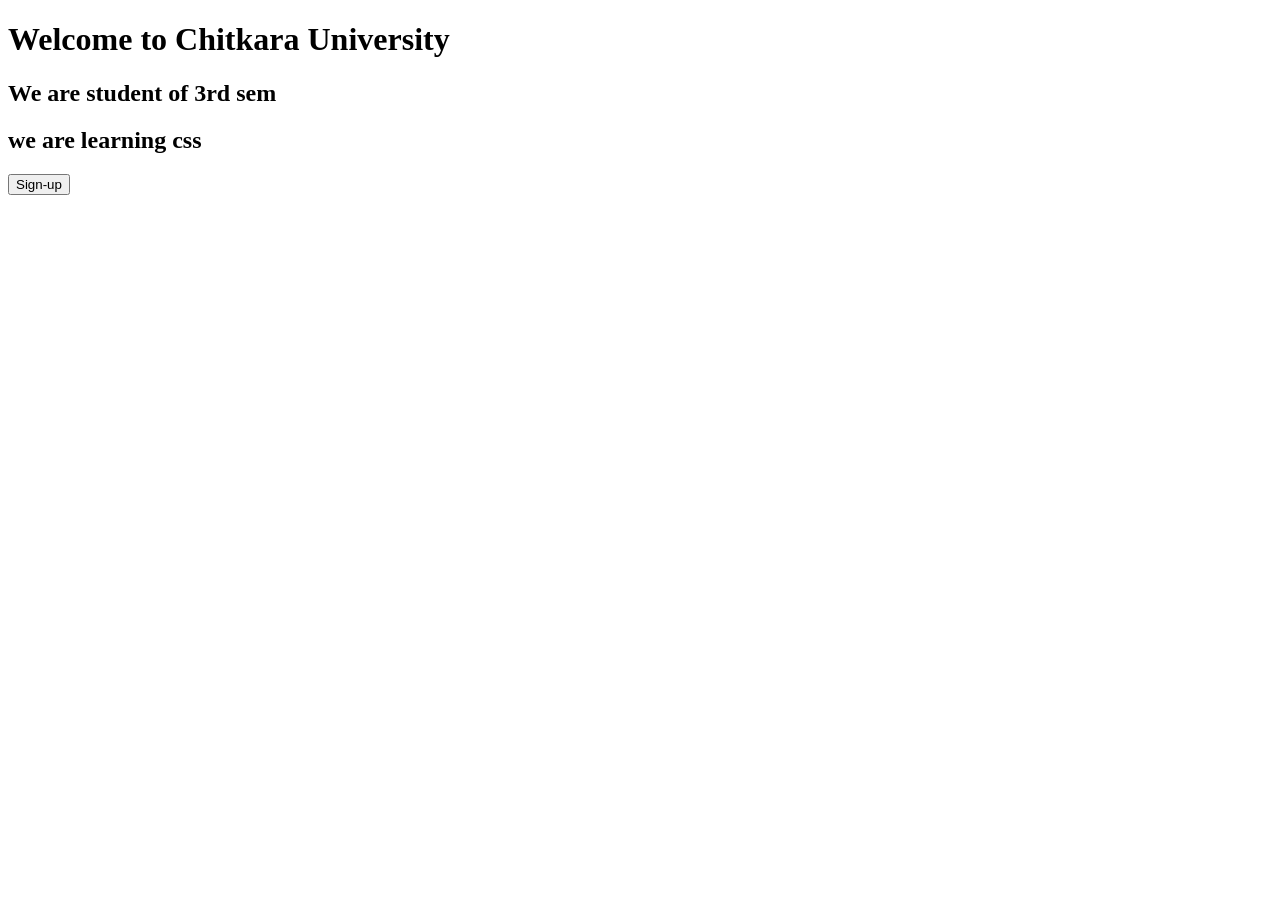
<file: Lec_04/index.html>
<!DOCTYPE html>
<html lang="en">
<head>
    <meta charset="UTF-8">
    <meta name="viewport" content="width=device-width, initial-scale=1.0">
    <meta description = "learn css">
    <meta author ="Avni Goel">
    <link rel="stylesheet" href="style.css">
    <link rel="preconnect" href="https://fonts.googleapis.com">
    <link rel="preconnect" href="https://fonts.gstatic.com" crossorigin>
    <link href="https://fonts.googleapis.com/css2?family=Black+Ops+One&family=Lobster+Two:ital,wght@0,400;0,700;1,400;1,700&family=Playwrite+NZ:wght@100..400&family=Poller+One&family=Smooch+Sans:wght@100..900&display=swap" rel="stylesheet">
    <title>Learn CSS  04</title>
</head>
<body>
    <div class="Header1">
        <h1>Welcome to Chitkara University</h1>
        </div>
        <div class="Header2">
            <h2>We are student of 3rd sem</h2>
        </div>
        <div class="Header3">
           <h2> we are learning css</h2>
        </div>
        <div>
            <button class="btn">Sign-up</button>
        </div>
</body>
</html>
</file>
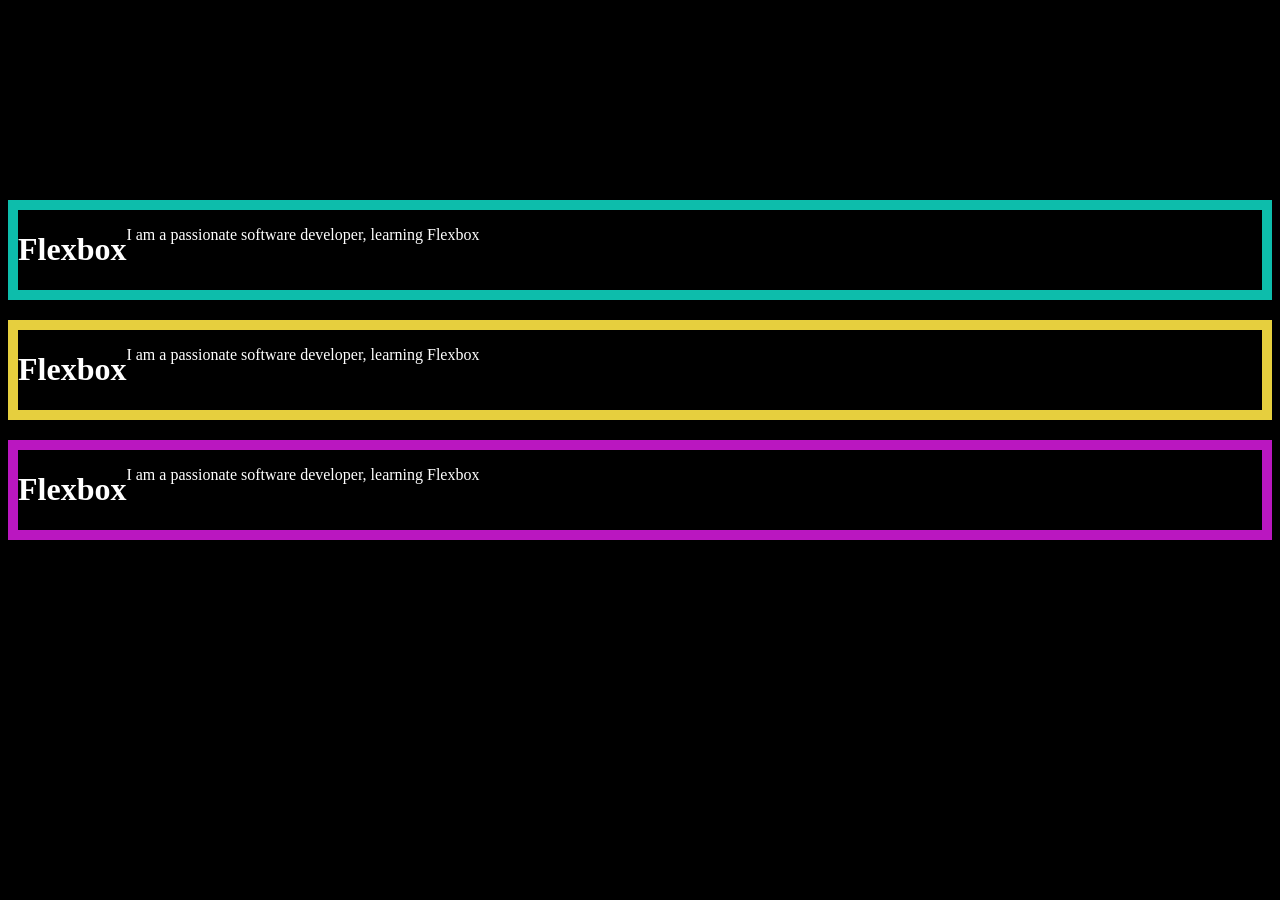
<file: Assignment/flexbox/index.html>
<!DOCTYPE html>
<html lang="en">
<head>
    <meta charset="UTF-8">
    <meta name="viewport" content="width=device-width, initial-scale=1.0">
    <link rel = "stylesheet" href = "style.css">
    <title>Flexbox</title>
</head>
<body>
    <div class = "container">
    <div class = "header1">
        <h1>Flexbox</h1>
        <p>I am a passionate software developer, learning Flexbox</p>
    </div>
    <div class = "header2">
        <h1>Flexbox</h1>
        <p>I am a passionate software developer, learning Flexbox</p>
    </div>
    <div class = "header3">
        <h1>Flexbox</h1>
        <p>I am a passionate software developer, learning Flexbox</p>
    </div>
    </div>
    
    
</body>
</html>
</file>
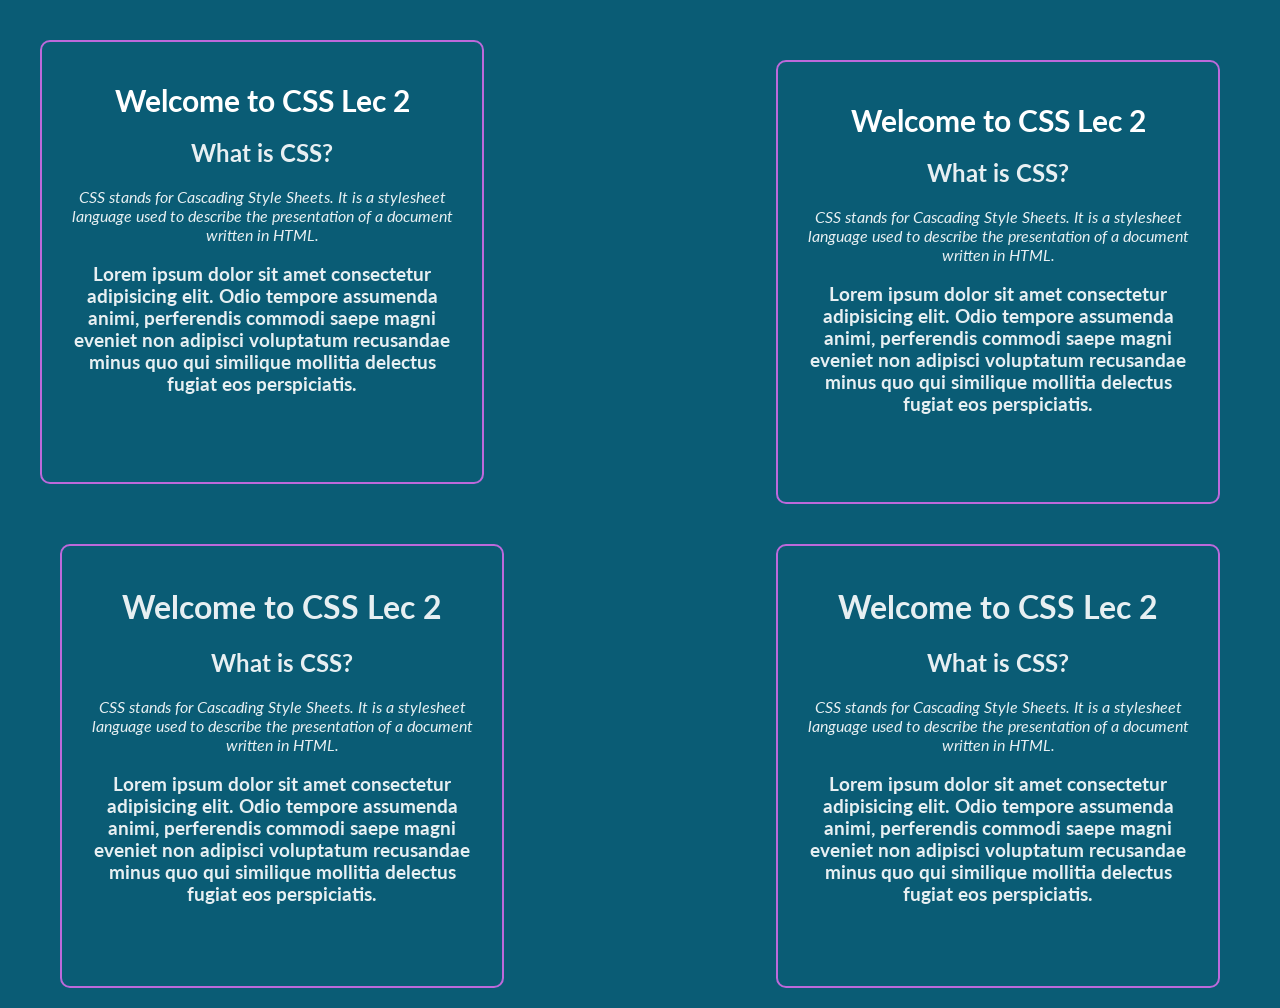
<file: index.html/vscode/HTML/lec_02/index.html>
<!DOCTYPE html>
<html lang="en">
<head>
    <meta charset="UTF-8">
    <meta name="viewport" content="width=device-width, initial-scale=1.0">
    <meta name="description" content="Learning CSS Lec 2">
    <meta name="keywords" content="CSS, HTML, Web Development">
    <meta name="author" content="Kashish Kapoor">

    <link rel="preconnect" href="https://fonts.googleapis.com">
    <link rel="preconnect" href="https://fonts.gstatic.com" crossorigin>

    <link href="https://fonts.googleapis.com/css2?family=Chewy&family=Lato:ital,wght@0,100;0,300;0,400;0,700;0,900;1,100;1,300;1,400;1,700;1,900&family=Roboto:ital,wght@0,100..900;1,100..900&display=swap" rel="stylesheet">

    <link rel="stylesheet" href="style.css">

    <title>Learning CSS Lec 2</title>

    <style>
        body {
            font-family: "Lato", sans-serif;
            margin: 20px;
        }

        .lato-regular-italic {
            font-family: "Lato", sans-serif;
            font-weight: 400;
            font-style: italic;
        }
    </style>
</head>

<body>
    <div class="container">
        <h1 id = "first">Welcome to CSS Lec 2</h1>
        <h2>What is CSS?</h2>

        <p class="lato-regular-italic">
            CSS stands for Cascading Style Sheets. It is a stylesheet language used to describe the presentation of a document written in HTML.
        </p>

        <h3>
            Lorem ipsum dolor sit amet consectetur adipisicing elit. Odio tempore assumenda animi, perferendis commodi saepe magni eveniet non adipisci voluptatum recusandae minus quo qui similique mollitia delectus fugiat eos perspiciatis.
        </h3>
    </div>
    <div class="container2">
        <h1 id = "second">Welcome to CSS Lec 2</h1>
        <h2>What is CSS?</h2>

        <p class="lato-regular-italic">
            CSS stands for Cascading Style Sheets. It is a stylesheet language used to describe the presentation of a document written in HTML.
        </p>

        <h3>
            Lorem ipsum dolor sit amet consectetur adipisicing elit. Odio tempore assumenda animi, perferendis commodi saepe magni eveniet non adipisci voluptatum recusandae minus quo qui similique mollitia delectus fugiat eos perspiciatis.
        </h3>
    </div>
        <div class="container3">
        <h1>Welcome to CSS Lec 2</h1>
        <h2>What is CSS?</h2>

        <p class="lato-regular-italic">
            CSS stands for Cascading Style Sheets. It is a stylesheet language used to describe the presentation of a document written in HTML.
        </p>

        <h3>
            Lorem ipsum dolor sit amet consectetur adipisicing elit. Odio tempore assumenda animi, perferendis commodi saepe magni eveniet non adipisci voluptatum recusandae minus quo qui similique mollitia delectus fugiat eos perspiciatis.
        </h3>
    </div>
    <div class="container4">
        <h1>Welcome to CSS Lec 2</h1>
        <h2>What is CSS?</h2>

        <p class="lato-regular-italic">
            CSS stands for Cascading Style Sheets. It is a stylesheet language used to describe the presentation of a document written in HTML.
        </p>

        <h3>
            Lorem ipsum dolor sit amet consectetur adipisicing elit. Odio tempore assumenda animi, perferendis commodi saepe magni eveniet non adipisci voluptatum recusandae minus quo qui similique mollitia delectus fugiat eos perspiciatis.
        </h3>
    </div>
</body>
</html>
</file>
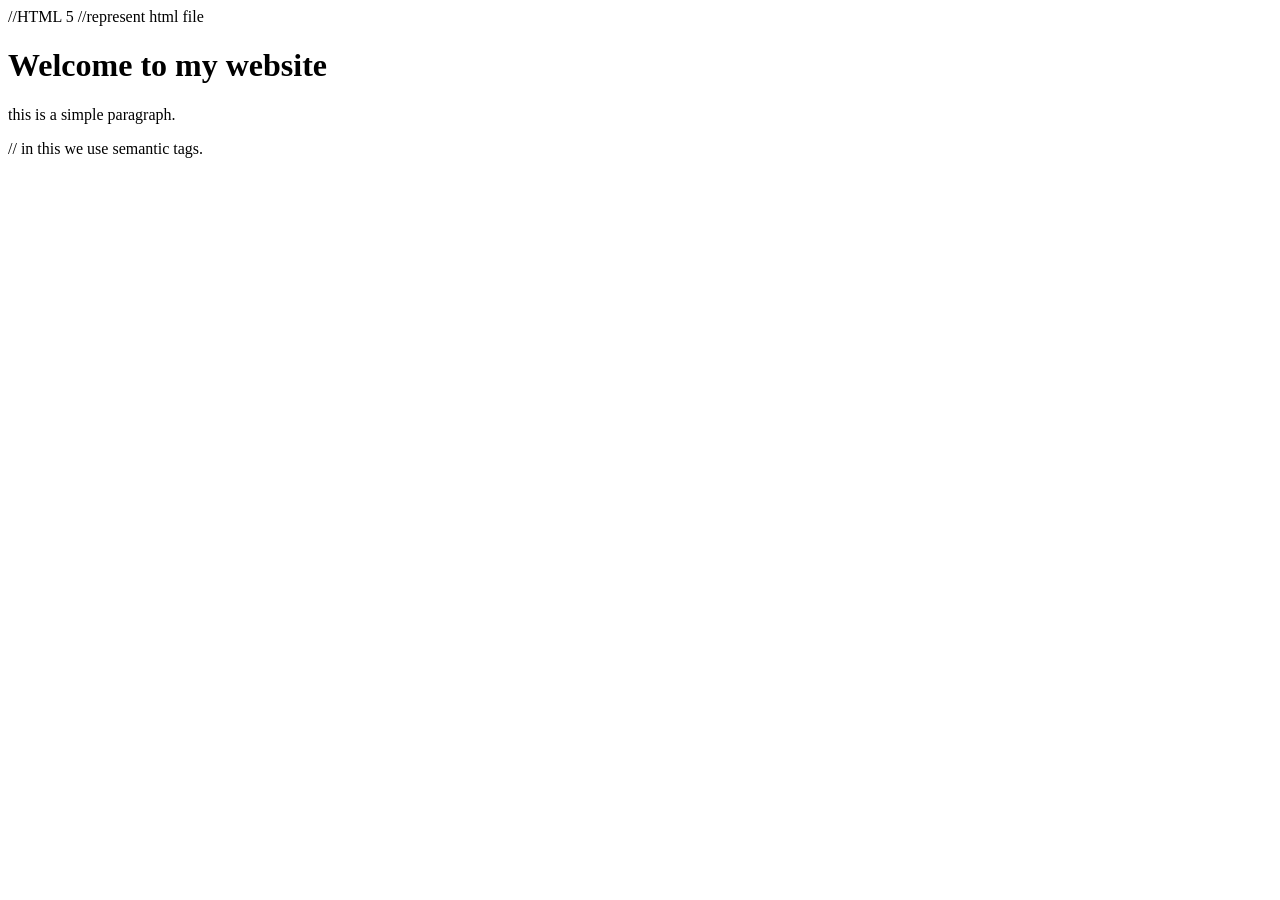
<file: index.html/index2.html>
//HTML 5
<!DOCTYPE html> //represent html file 
<html>
     <head>
        <title>My Website</title>
    </head>
    <body>
        <h1> Welcome to my website</h1>
        <p> this is a simple paragraph. </p>
    </body>
</html>

// in this we use semantic tags.
</file>
<file: Lec_04/style.css>
/* body{
    background-color:black;
    padding-top:70px;
   
}

.Header1{
    color: white;
    text-align: center;
    border:5px solid yellow;
    border-radius: 90px;
    padding: 30px;
    margin-bottom: 20px;
    font-size: 40px;
    font-family: "Poller One", sans-serif;
  font-weight: 400;
  font-style: normal;

}
.Header2{
    color: white;
    text-align: center;
    border:5px solid rgb(238, 158, 158);
    border-radius: 60px;
    padding: 30px;
      margin-bottom: 20px;
      font-family: "Lobster Two", sans-serif;
  font-weight: 400;
  font-style: normal;
}

.Header3{
    color: white;
    text-align: center;
     border:5px solid rgb(167, 236, 179);
    border-radius: 30px;
    padding-top: 30px;
      margin-bottom: 50px;
      font-family: "Lobster Two", sans-serif;
     font-weight: 400;
     font-style: italic;
    }

.btn{
    text-align: center;
    color: blueviolet;
    border:  5px solid red;
    border-radius: 5px;
    padding-top: 10px;
    padding-bottom: 10px;
    font-family: Arial, Helvetica, sans-serif;
    float: left;
    font-size: 20px;
    margin-top: 10px;
    cursor: pointer;
} */

/* * body{
    background-color: burlywood ;
    padding-top:70px;
    font-family: Arial, Helvetica, sans-serif;
}


Main Heading
 .Header1{
    color: white;
    text-align:center;
    border:5px solid #ffd700;
    border-radius:90px;
    padding:30px;
    margin:20px auto;
    width:70%;
    font-size:40px;

    font-family: "Poller One", sans-serif;

    background: linear-gradient(90deg,#111,#333);
    box-shadow:0px 0px 25px yellow;

    transition:0.4s;
}


.Header1:hover{
    transform:scale(1.05);
    box-shadow:0px 0px 40px orange;
}




 .Header2{
    color:white;
    text-align:center;

    border:5px solid rgb(238,158,158);
    border-radius:60px;

    padding:30px;
    margin:20px auto;

    width:60%;

    font-family:"Lobster Two",sans-serif;

    background:linear-gradient(90deg,#222,#444);

    box-shadow:0px 0px 20px pink;

    transition:0.4s;
} 


 .Header2:hover{
    transform:translateY(-10px);
    box-shadow:0px 0px 40px pink;
}

 


/* Third Heading */
 /* .Header3{
    color:white;
    text-align:center;

    border:5px solid rgb(167,236,179);

    border-radius:30px;

    padding:30px;

    margin:20px auto 50px;

    width:50%;

    font-family:"Lobster Two",sans-serif;

    font-style:italic;

    background:linear-gradient(90deg,#111,#333);

    box-shadow:0px 0px 20px lightgreen;

    transition:0.4s;
}
  */


 /* .Header3:hover{
    transform:scale(1.05);
    box-shadow:0px 0px 40px lightgreen;
}  */


/* 

 .btn{

    display:block;

    margin:20px auto;

    color:white;

    background:linear-gradient(45deg,#8a2be2,#ff1493);

    border:none;

    border-radius:50px;

    padding:15px 40px;

    font-size:20px;

    font-weight:bold;

    cursor:pointer;

    box-shadow:0px 0px 15px purple;

     transition:0.4s;

}
  */


 /* .btn:hover{

    transform:scale(1.1);

    background:linear-gradient(45deg,#ff1493,#8a2be2);

    box-shadow:0px 0px 30px hotpink;

}   */ */
</file>
<file: Assignment/flexbox/style.css>
body{
    background-color:black;
}
.container{
    color: white;
    text-align: center;
}

.header1{
    border: 10px solid rgb(13, 189, 171);
    margin-bottom: 20px;
    margin-top: 200px;
    display: flex;

}

.header2{
    border: 10px solid rgb(230, 207, 62);
     margin-bottom: 20px;
     display: flex;
}

.header3{
    border: 10px solid rgb(186, 23, 192);
     margin-bottom: 20px;
     display: flex;
}
</file>
<file: index.html/vscode/HTML/lec_02/style.css>
body{
    background-color: rgb(10, 92, 117);
    margin: 0;
    padding: 20px;
}
.container{
    text-align: center;
    float: left;
    color: rgba(255, 255, 255, 0.904);
    margin: auto;
    padding: 20px;
    border-radius: 10px;
    border: 2px solid rgb(189, 105, 219);
    width: 400px;
    height: 400px;
}
.container2{
    text-align:center;
    float: right;
    color: rgba(255, 255, 255, 0.904);
    margin: 20px;
    padding: 20px;
    border-radius: 10px;
    border: 2px solid rgb(189, 105, 219);
    width: 400px;
    height: 400px;
}
.container3{
    text-align:center;
    float: left;
    clear:both;
    color: rgba(255, 255, 255, 0.904);
    margin: 20px;
    padding: 20px;
    border-radius: 10px;
    border: 2px solid rgb(189, 105, 219);
    width: 400px;
    height: 400px;
}
.container4{
    text-align:center;
    float: right;
    color: rgba(255, 255, 255, 0.904);
    margin: 20px;
    padding: 20px;
    border-radius: 10px;
    border: 2px solid rgb(189, 105, 219);
    width: 400px;
    height: 400px;
}
#first{
    color: rgb(255, 255, 255);
    font-family: 'Lato', sans-serif;
    font-size: 30px;
}
#second{
    color: rgb(255, 255, 255);
    font-family: 'Lato', sans-serif;
    font-size: 30px;
}
</file>
